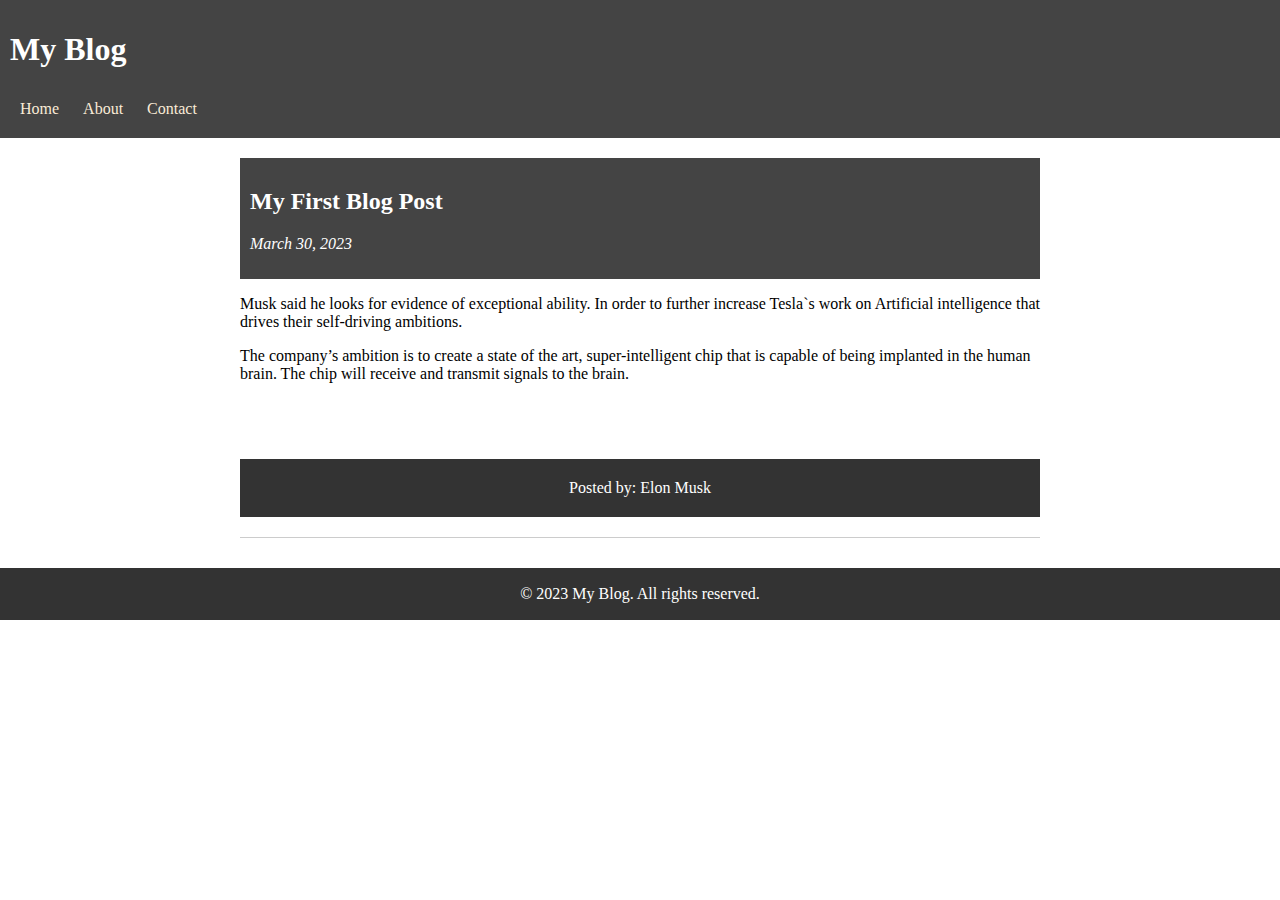
<file: Practicing-simple-webite-layout/index.html>
<!DOCTYPE html>
<html lang="en">
<head>
    <meta charset="UTF-8">
    <meta http-equiv="X-UA-Compatible" content="IE=edge">
    <meta name="viewport" content="width=device-width, initial-scale=1.0">
    <link rel="stylesheet" href="style.css">
    <title>My Blog</title>
  
</head>
<body>
    <header>
        <h1>My Blog</h1>
        <nav>
          <ul>
            <li><a href="index.html" target="_blank"> Home</a></li>
            <li><a href="About.html" target="_blank">About</a> </li>
            <li><a href="Contact.html" >Contact</a></li>
          </ul>
        </nav>
      </header>
      <main>
        <article>
          <header>
            <h2>My First Blog Post</h2>
            <p class="date">March 30, 2023</p>
          </header>
          <div>
            <p>Musk said he looks for evidence of exceptional ability. In order to further increase Tesla`s work on Artificial intelligence that drives their self-driving ambitions.</p>
            <p>The company’s ambition is to create a state of the art, super-intelligent chip that is capable of being implanted in the human brain. The chip will receive and transmit signals to the brain.</p>
          </div>
          <footer>
            <p>Posted by: Elon Musk</p>
          </footer>
        </article>
      </main>
      <footer>
        <p>&copy; 2023 My Blog. All rights reserved.</p>
      </footer>
</body>
</html>
</file>
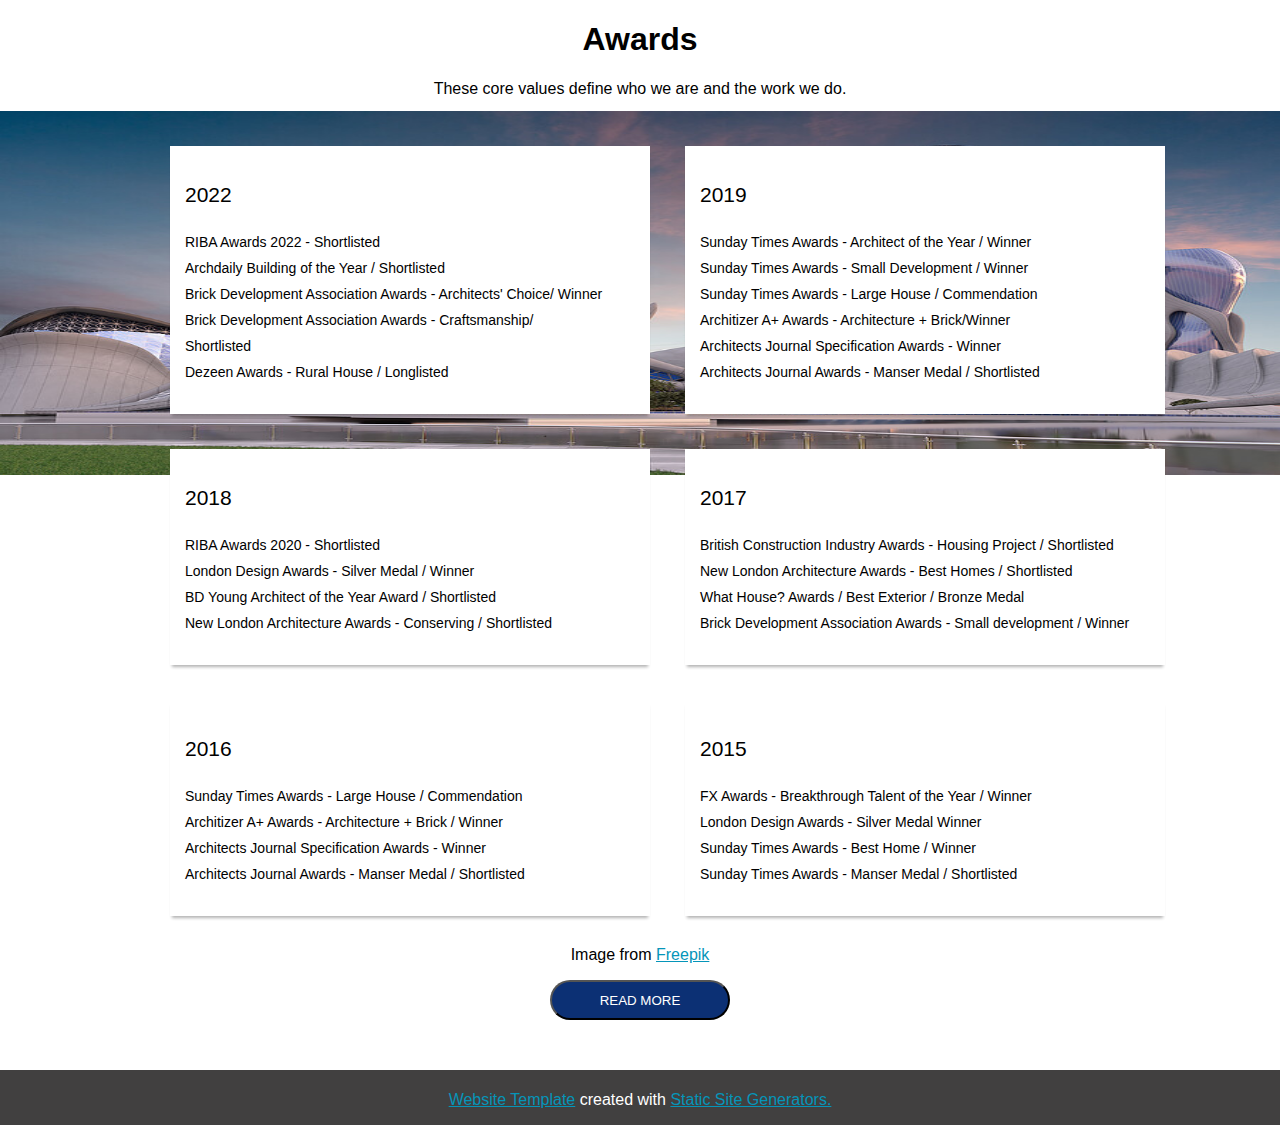
<file: Award-page-to-practice-div/Awards.html>
<!DOCTYPE html>
<html lang="en">
<head>
    <meta charset="UTF-8">
    <meta http-equiv="X-UA-Compatible" content="IE=edge">
    <meta name="viewport" content="width=device-width, initial-scale=1.0">
    <link rel="stylesheet" href="style.css">
    <link rel="shortcut icon" href="ico.jpeg" type="image/x-icon">
    <title>Awards</title>
</head>
<body>
    <header>
        <h1>Awards</h1>
        <p>These core values define who we are and the work we do.</p>
    </header>
    <main>
        <div class="parallel">
            <div class="mirr">
                <p class="year">2022</p>
                <p>RIBA Awards 2022 - Shortlisted <br>
                    Archdaily Building of the Year / Shortlisted <br>
                    Brick Development Association Awards - Architects' Choice/ Winner <br>
                    Brick Development Association Awards - Craftsmanship/ <br>
                    Shortlisted <br>
                    Dezeen Awards - Rural House / Longlisted</p>
            </div>
            <div class="mirr">
                <p class="year">2019</p>
                <p>Sunday Times Awards - Architect of the Year / Winner <br>
                   Sunday Times Awards - Small Development / Winner <br>
                   Sunday Times Awards - Large House / Commendation <br>
                   Architizer A+ Awards - Architecture + Brick/Winner <br>
                   Architects Journal Specification Awards - Winner <br>
                   Architects Journal Awards - Manser Medal / Shortlisted</p>
            </div>
        </div>
        <div class="parallel">
            <div class="mirr">
                <p class="year">2018</p>
                <p>RIBA Awards 2020 - Shortlisted <br>
                    London Design Awards - Silver Medal / Winner <br>
                    BD Young Architect of the Year Award / Shortlisted <br>
                    New London Architecture Awards - Conserving / Shortlisted <br>
                </p>
            </div>
            <div class="mirr">
                <p class="year">2017</p>
                <p>British Construction Industry Awards - Housing Project /
                    Shortlisted <br>
                    New London Architecture Awards - Best Homes / Shortlisted <br>
                    What House? Awards / Best Exterior / Bronze Medal <br>
                    Brick Development Association Awards - Small development /
                    Winner</p>
            </div>
        </div>
        <div class="parallel">
            <div class="mirr">
                <p class="year">2016</p>
                <p>Sunday Times Awards - Large House / Commendation <br>
                    Architizer A+ Awards - Architecture + Brick / Winner <br>
                    Architects Journal Specification Awards - Winner <br>
                    Architects Journal Awards - Manser Medal / Shortlisted</p>
            </div>
            <div class="mirr">
                <p class="year">2015</p>
                <p>FX Awards - Breakthrough Talent of the Year / Winner <br>
                    London Design Awards - Silver Medal Winner <br>
                    Sunday Times Awards - Best Home / Winner <br>
                    Sunday Times Awards - Manser Medal / Shortlisted</p>
            </div>
        </div>
        <div class="last">
            <p>Image from <a href="https://www.w3schools.com/" target="_blank">Freepik</a></p>
            <button>READ MORE</button>
        </div>

    </main>
    <footer>
        <p><a href="https://www.w3schools.com/" target="_blank">Website Template</a> created with <a href="https://www.w3schools.com/" target="_blank">Static Site Generators.</a></p>
    </footer>
</body>
</html>
</file>
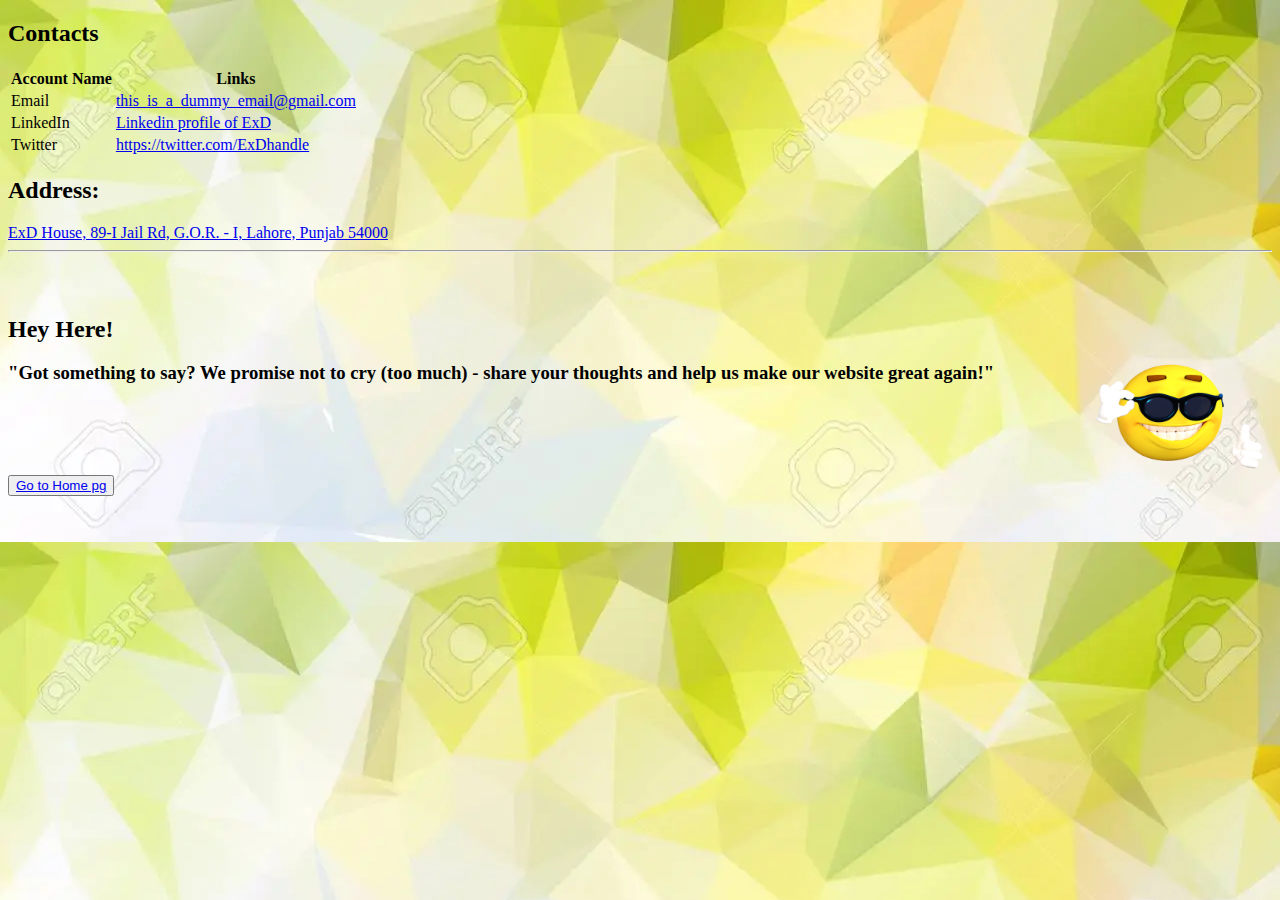
<file: First_two-page-site/contact.html>
<!DOCTYPE html>
<html lang="en">
<head>
    <meta charset="UTF-8">
    <meta http-equiv="X-UA-Compatible" content="IE=edge">
    <meta name="viewport" content="width=device-width, initial-scale=1.0">
    <style>
      body {
        background-image: url('light.webp');
      }
    </style>
    <title>Contacts</title>
</head>

<body>
    <h2>Contacts</h2>
    <table>
          <tr>
            <th>Account Name</th>
            <th>Links</th>
          </tr>

          <tr>
            <td>Email</td>
            <td><a href="mailto:myemail@gmail.com" target="_blank">this_is_a_dummy_email@gmail.com</a></td>
          </tr>
          <tr>
            <td>LinkedIn</td>
            <td><a href="https://pk.linkedin.com/company/exdnow" target="_blank">Linkedin profile of ExD</a></td>
          </tr>
          <tr>
            <td>Twitter</td>
            <td><a href="https://twitter.com/exdnow?lang=en" target="_blank">https://twitter.com/ExDhandle</a></td>
          </tr>
    
      </table>
      
    <h2>Address:</h2>
    <a href="https://www.google.com/maps/place/ExD+-+Excellence+Delivered+ExD+Pvt+Ltd/@31.5385837,74.3373794,15z/data=!4m6!3m5!1s0x391906139f03cc69:0x8f0437331e0824cf!8m2!3d31.5385837!4d74.3373794!16s%2Fg%2F1tq6bw_g">ExD House, 89-I Jail Rd, G.O.R. - I, Lahore, Punjab 54000</a>
    <br>
    <hr>
    <br>
    <br>

    <h2>Hey Here!</h2>
    <h3><img src="emoji.jpeg" alt="emoji" style="float: right;width:200px;height:120px;"/> 
        "Got something to say? We promise not to cry (too much) - share your thoughts and help us make our website great again!"</h3>
    <br><br><br>
    <br>
    <button>
        <a href="sidra_hanif class1.html" target="_blank">Go to Home pg</a>
    </button>
    
</body>
</html>
</file>
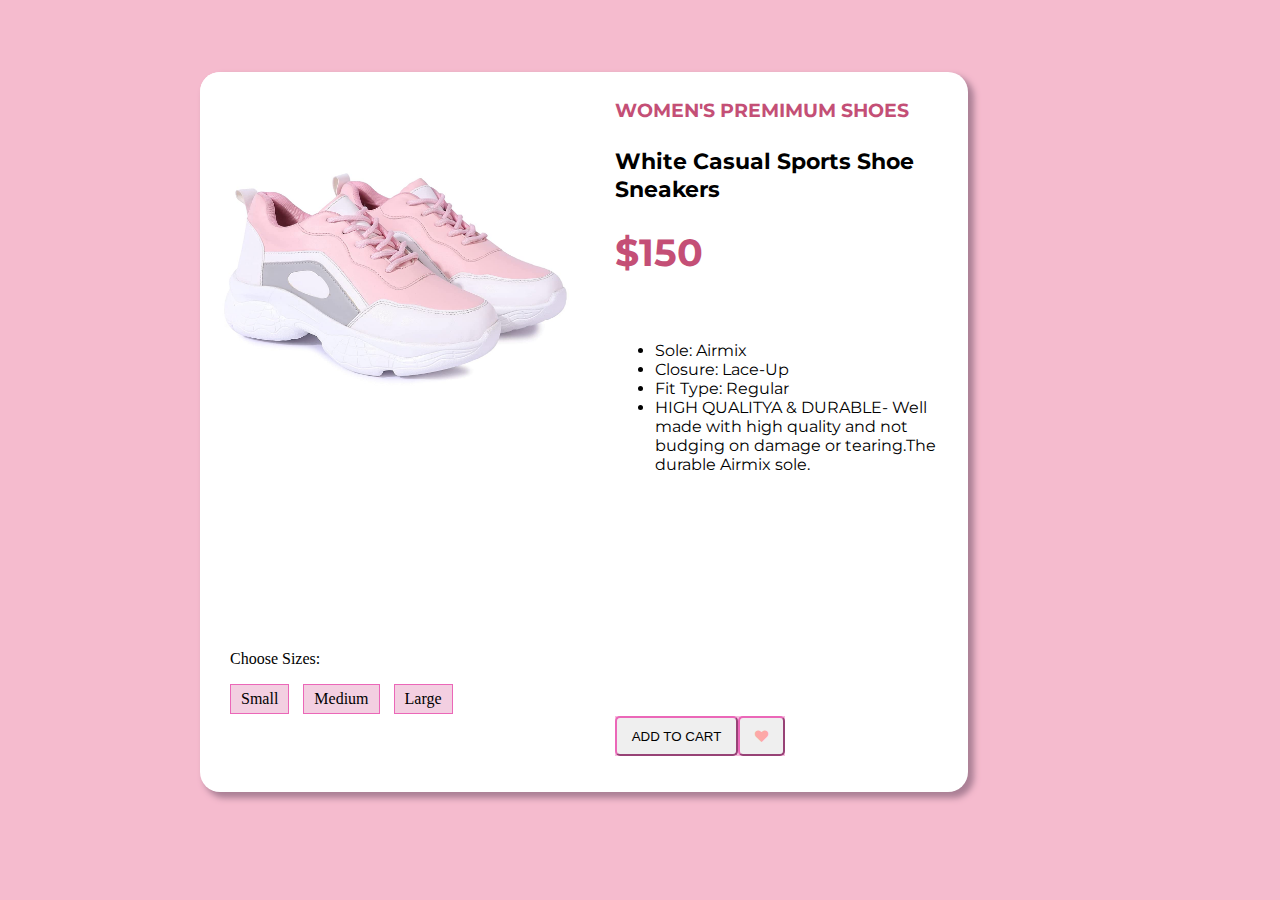
<file: Product-card-with-responsiveness/cardpo.html>
<!DOCTYPE html>
<html lang="en">
<head>
    <meta charset="UTF-8">
    <meta http-equiv="X-UA-Compatible" content="IE=edge">
    <meta name="viewport" content="width=device-width, initial-scale=1.0">
    <link rel="preconnect" href="https://fonts.googleapis.com">
    <link rel="preconnect" href="https://fonts.gstatic.com" crossorigin>
    <link href="https://fonts.googleapis.com/css2?family=Montserrat:wght@300;400;600&display=swap" rel="stylesheet">
    <link rel="stylesheet" href="https://cdnjs.cloudflare.com/ajax/libs/font-awesome/4.7.0/css/font-awesome.min.css">
    <link rel="stylesheet" href="resp.css">
    <title>Card</title>
</head>
<body>
    <div class="box">
        <div class="left">
            <img src="shoes.jpg" alt="Pink Shoes">
        </div>
        <div class="sizes">
            <p>Choose Sizes:</p>
            <ul>
              <li>Small</li>
              <li>Medium</li>
              <li>Large</li>
            </ul>
        </div>
        <div class="right">
            <div class="headings">
                <h4 class="up">WOMEN'S PREMIMUM SHOES</h4>
                <h3>White Casual Sports Shoe Sneakers</h3>
                <h1 class="price">$150</h1>
            </div>
            
            <div class="content">
                <ul>
                    <li>Sole: Airmix</li>
                    <li>Closure: Lace-Up</li>
                    <li>Fit Type: Regular</li>
                    <li>HIGH QUALITYA & DURABLE- Well made with 
                        high quality and not budging on damage or tearing.The durable Airmix sole.</li>
                </ul>
            </div>

            <div class="cart"><button>ADD TO CART</button><button><i style="color: rgb(253, 168, 168);" class="fa fa-heart"></i></button></div>
        </div>
        
    </div>
</body>
</html>
</file>
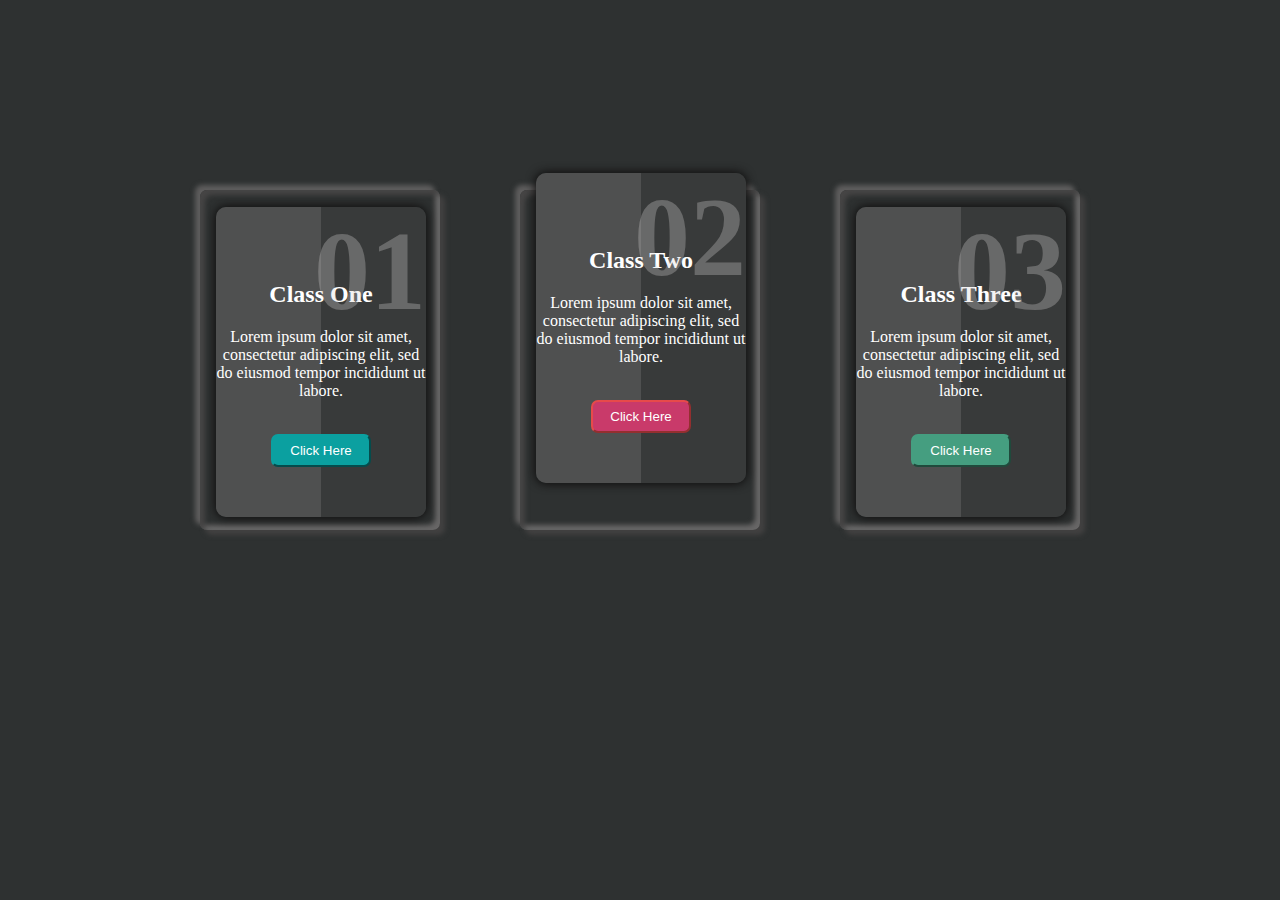
<file: Three-cards-using-position/card.html>
<!DOCTYPE html>
<html lang="en">
<head>
    <meta charset="UTF-8">
    <meta http-equiv="X-UA-Compatible" content="IE=edge">
    <meta name="viewport" content="width=device-width, initial-scale=1.0">
    <link rel="stylesheet" href="card.css">
    <title>Cards</title>
</head>
<body>
    <div class="all">
        <div class="one">
            <div class="inside">
                <h1>01</h1>
                <br><br><br>
                <h2>Class One</h2>
                <p>Lorem ipsum dolor sit amet, consectetur adipiscing elit, sed do eiusmod tempor incididunt ut labore.</p>
                <br>
                <button class="blue">Click Here</button>
            </div>
        </div>
        <div class="one">
            <div class="up">
                <h1>02</h1>
                <br><br><br>
                <h2>Class Two</h2>
                <p>Lorem ipsum dolor sit amet, consectetur adipiscing elit, sed do eiusmod tempor incididunt ut labore.</p>
                <br>
                <button class="red">Click Here</button>
            </div>
        </div>
        <div class="one">
            <div class="inside">
                <h1>03</h1>
                <br><br><br>
                <h2>Class Three</h2>
                <p>Lorem ipsum dolor sit amet, consectetur adipiscing elit, sed do eiusmod tempor incididunt ut labore.</p>
                <br>
                <button class="green">Click Here</button>
            </div>
        </div>
    </div>
    
    
</body>
</html>
</file>
<file: Practicing-simple-webite-layout/style.css>
body {
    font-family: 'Times New Roman', Times, serif;
    margin: 0;
    padding: 0;
  }
  
  header {
    background-color: #444444;
    color: #fff;
    padding: 10px;
    
  }
  header a{
    text-decoration: none;
    color: antiquewhite;
  }
  ul {
    margin: 0;
    padding: 10px;
    list-style: none;
  }
  
  li {
    display: inline;
    margin-right: 20px;
  }
  
  li:hover {
    background-color: #0a0909;
    padding: 5px;
  }
  
  main {
    max-width: 800px;
    margin: 0 auto;
    padding: 20px;
  }
  
  article {
    margin-bottom: 10px;
    border-bottom: 1px solid #ccc;
    padding-bottom: 20px;
  }
  
  article header {
    margin-bottom: 10px;
  }
  article div{
    padding-bottom: 60px;
  }
  article .date {
    font-style: italic;
  }
  article footer {
    padding: 4px;
  }
  
  footer {
    background-color: #333;
    color: #fff;
    padding: 1px;
    text-align: center;
  }
  .about{
    max-width: 1000px;
    margin: 0 auto;
    padding: 20px;
  }
  .about img{
    float: left;
    height: 500px;
    width: 500px;
  }
  .about div{
    font-size: large;
    float: right;
  }
  .about fieldset{
    padding:30px 40px 70px 40px;
  }
.contact{
  padding: 40px;
}
</file>
<file: Award-page-to-practice-div/style.css>
body{
    margin: 0px;
    padding: 0px;
}
main{
    background-image: url('office.jpg');
    background-repeat: no-repeat;
    background-size: 100% 40%;
    background-position: top;
    margin-bottom: 50px;
}
header{
    height: 90px;
    margin: 0px;
    background-color: white;
    text-align:center;
}
    h1{
        font-family: 'Franklin Gothic Medium', 'Arial Narrow', Arial, sans-serif;}
    p{
        font-family: Arial, Helvetica, sans-serif;}

footer{
    height: 45px;
    padding: 5px;
    text-align: center;
    color: white;
    background-color: rgba(46, 45, 45, 0.911);
    position: relative;
}
a{
    color: rgb(5, 149, 185);
}
.last{
    margin-top: 30px;
    text-align: center;
 }
 button{
    border-radius: 25px;
    background: rgb(12, 48, 116);
    color: white;
    width: 180px;
    height: 40px;
    padding: 5px;
 }

 .parallel{
    display:flex;
    margin-left: 170px;
    
}
.mirr{
    background-color: white;
    height: max-content;
    width: 450px;
    padding: 15px;

    margin-top: 35px;
    margin-right: 35px;
    box-shadow: 0 4px 3px -2px rgba(0, 0, 0, 0.3);
}
.mirr p{
    font-size: 14px;
    font-family:Arial, Helvetica, sans-serif;
    line-height: 26px;
}
.mirr .year{
    font-size: 21px;
    font-family:Verdana, Geneva, Tahoma, sans-serif;
}
</file>
<file: Product-card-with-responsiveness/resp.css>
body{
    background-color: rgb(245, 187, 206);
}
.box{
    position: absolute;
    width: 60%;
    height: 80%;
    border-radius: 20px;
    margin-top: 5%;
    margin-left: 15%;
    background-color: white;
    box-shadow: 5px 5px 6px 1px #aa7f95;
}
img{
    height: 50%;
    width: 50%;
    border-radius: 20px;
}
.sizes {
    position: absolute;
    top: 78%;
    width: 50%;
    height: fit-content;
    /* background-color: #aa7f95; */
    padding-bottom: 0;
  }
  .sizes p{
    margin-left: 30px;
  }
  .sizes ul {
    list-style: none;
    display: inline-block;
    margin-left: 30px;
    margin-top: 0;
    padding: 0;
  }
  .sizes li {
    display: inline-block;
    margin-right: 10px;
    border: 1px solid #eb67b8;
    background-color: #f3cfe1;
    padding: 5px 10px;
    cursor: pointer;
  }
  .sizes li:hover {
    background-color: #f7bedf;
  }
/* .left{
    float: left;
} */
.right{
    position: absolute;
    /* background-color: #aa7f95; */
    top: 0;
    left: 54%;
    height: 95%;
    font-family: 'Montserrat', sans-serif;
}
.cart{
    position: absolute;
    bottom: 0;
    background-color: #f7bedf;
    height: 40px;
    /* overflow: auto;
    word-wrap: break-word;
    white-space: pre-wrap; */
}
button{
    height: 40px;
    padding: 5px 15px;
    border-radius: 5px;
    border-color: #eb67b8;
}
.content {
    position: absolute;
    bottom: 10%;
    margin: 0;
    padding: 0;
    height: 50%;
    
    overflow: auto;
    /* word-wrap: break-word; */
    margin-top: 5%;
    margin-bottom: 5px;
  }
  .content ul {
    margin: 0;
  }
h1,h4{
    color: rgb(196, 79, 118);
}
.headings{
    font-size: larger;

}
/* h4{
    position:absolute;
    color: rgb(196, 79, 118);
    right: 0;
    top: 0;
} */

@media (min-width: 760px) and (max-width: 1000px){
    .sizes li {
        padding: 5px 4px;
    }
    .sizes {
      position: absolute;
      top: 75%;
      width: 50%;
    }
    h1{
        font-size:medium;
    }
    .content {
        height: auto;
        top: 50%;
        margin-bottom: 5px;
      }
}
@media (max-width: 760px){
    .box{
        display: flex;
        flex-direction: column;
        width: 60%;
        height: 90%;
    }
    img{
        position: absolute;
        top: 10%;
        height: 200px;
        width: 60%;
        border-color: #aa7f95;
    
    }
    .sizes {
        position: absolute;
        top: 75%;
        width: 50%;
        /* background-color: #aa7f95; */
        padding-bottom: 0;
      }
      
    .right{
        position: absolute;
        /* background-color: #aa7f95; */
        top: 0;
        left:0%;
        padding: 2px 15px;
        height: 95%;
    }
    .up{
        margin-left: 10%;
        margin-bottom: 200px;
    }
    .content {
        top: 64%;
        margin: 0;
        padding: 0;
        height: 40%;
      }
      .cart{
        position:absolute;
        top: 93%;
        left: 25%;
    }
    .sizes {
        display: flex;
        flex-direction: column;
        top:8%;
        right: 10px;
        width: 35%;
      }
      .sizes li {
        border: 1px solid #eb67b8;
        background-color: #f3cfe1;
        margin-bottom: 2px;
        width:70px;
        cursor: pointer;
      }
      .price{
        position: absolute;
        left: 70%;
        top:38%;
        background-color:rgb(245, 109, 155);
        padding: 5px 10px;
        border-radius: 10px;
        color: white;
        font-size: 900;
      }
      h3{
        margin-top: 0;
        /* background-color: aqua; */
        width: 70%;
      }

}
</file>
<file: Three-cards-using-position/card.css>
body{
    padding: 0;
    margin: 0;
    background: rgb(46, 49, 49);
}

.all{
    display: flex;
    justify-content: center;
    padding-top: 150px;

}
.one{
    position: relative;
    width: 220px;
    height: 280px;
    border-radius: 7px;
    padding: 10px;
    text-align: center;
    color: white;
    padding-top: 50px;
    border-color: solid #000000;
    box-shadow: inset 5px 5px 5px rgb(70, 69, 69),
                inset -5px -5px 5px rgb(104, 103, 103),
                 5px 5px 5px rgb(66, 65, 65),
                 -5px -5px 5px rgb(95, 94, 94);
    margin: 40px;

}
.inside{
    position: absolute;
    right: 14px;
    bottom: 13px;
    height: 310px;
    width: 210px;
    border-radius: 10px;
    background: linear-gradient(to left, rgb(56, 58, 58) 50%, rgb(79, 80, 80) 50%);
    box-shadow: 0 0 10px 1px #0e0d0d;
}
.up{
    position: absolute;
    right: 14px;
    bottom: 47px;
    height: 310px;
    width: 210px;
    border-radius: 10px;
    background: linear-gradient(to left, rgb(56, 58, 58) 50%, rgb(79, 80, 80) 50%);
    box-shadow: 0 0 10px 1px #0e0d0d;
}
button{
    width: 100px;
    height: 33px;
    border-radius: 7px;
    color: white;
}
.blue{
    background-color: rgb(11, 160, 160);
    border-color: rgb(11, 160, 160);
}
.red{
    background-color: rgb(201, 58, 106);
    border-color: rgb(231, 74, 74);
}
.green{
    background-color: rgb(69, 158, 128);
    border-color: rgb(69, 158, 128);
}
h1{
    color: #d8d5d5;
    font-size: 7em;
    position: absolute;
    top: -75px;
    right: 0;
    opacity: 0.3;
}
</file>
